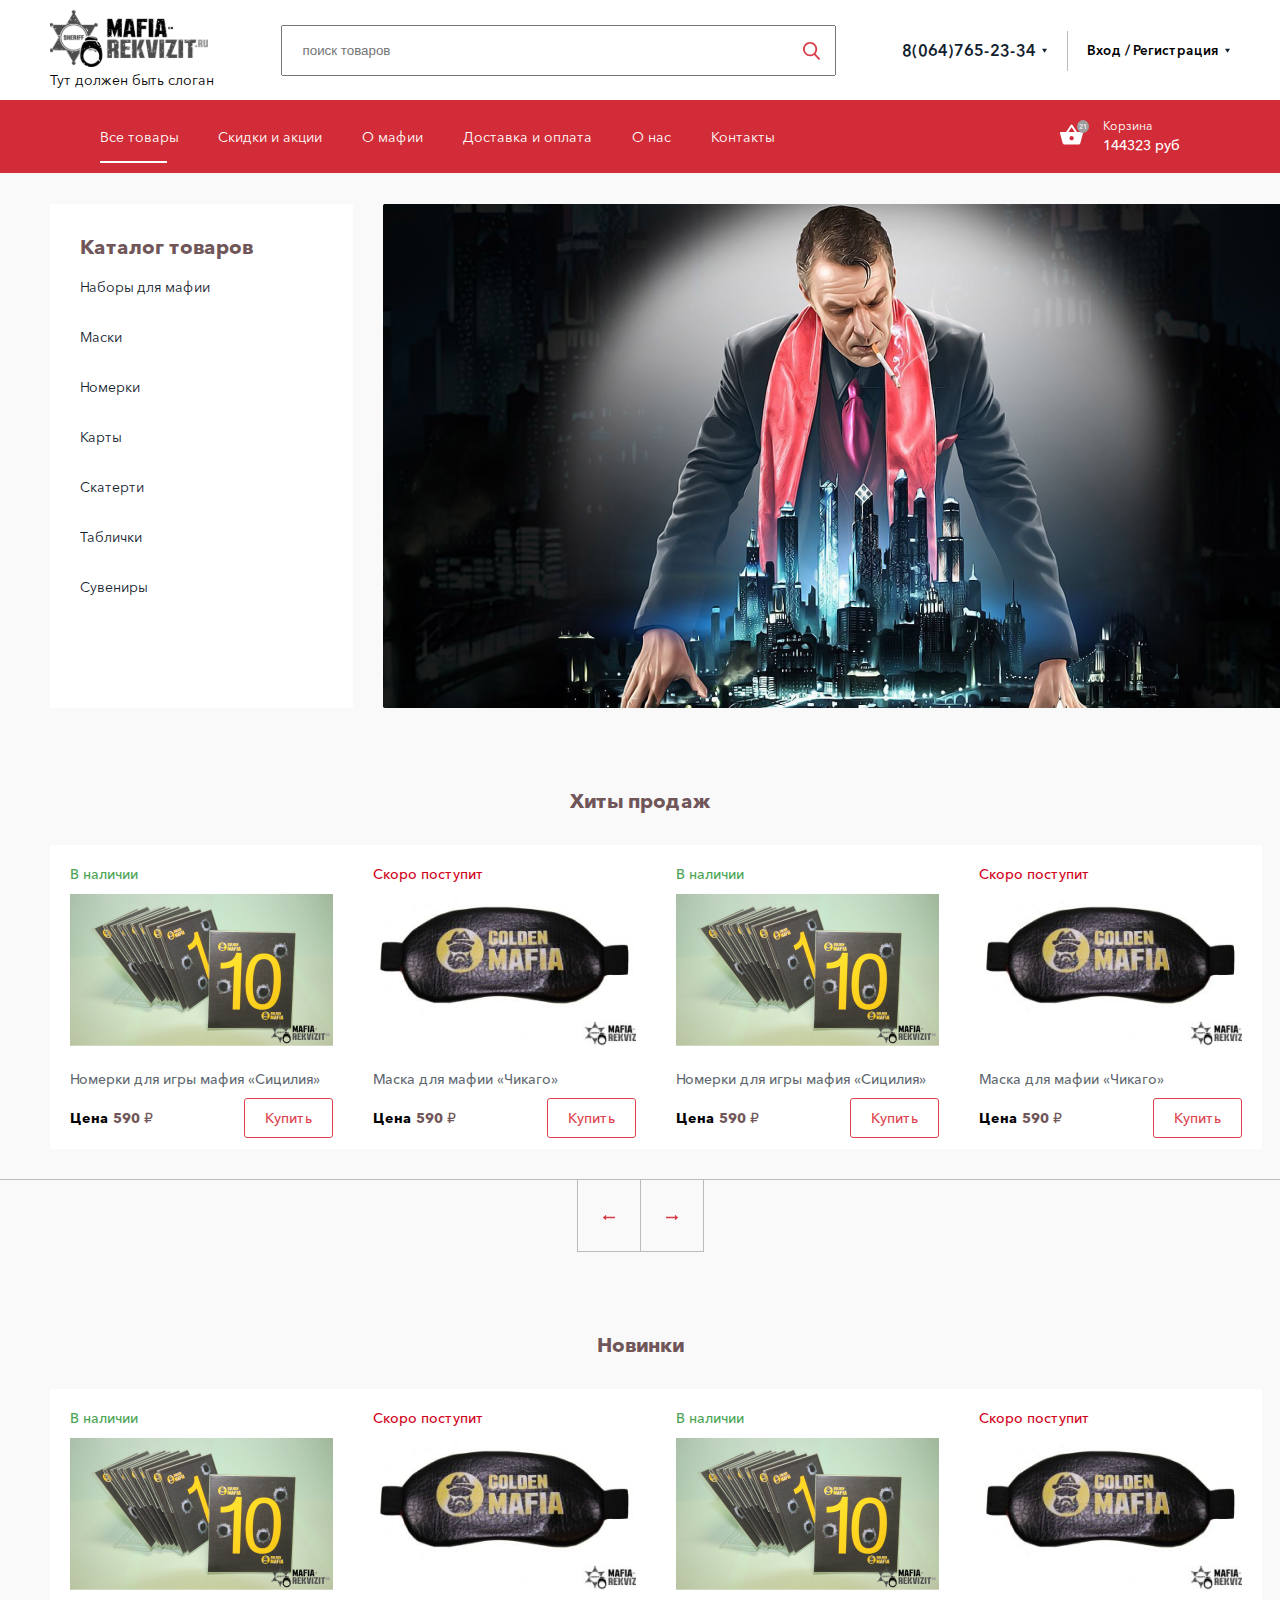
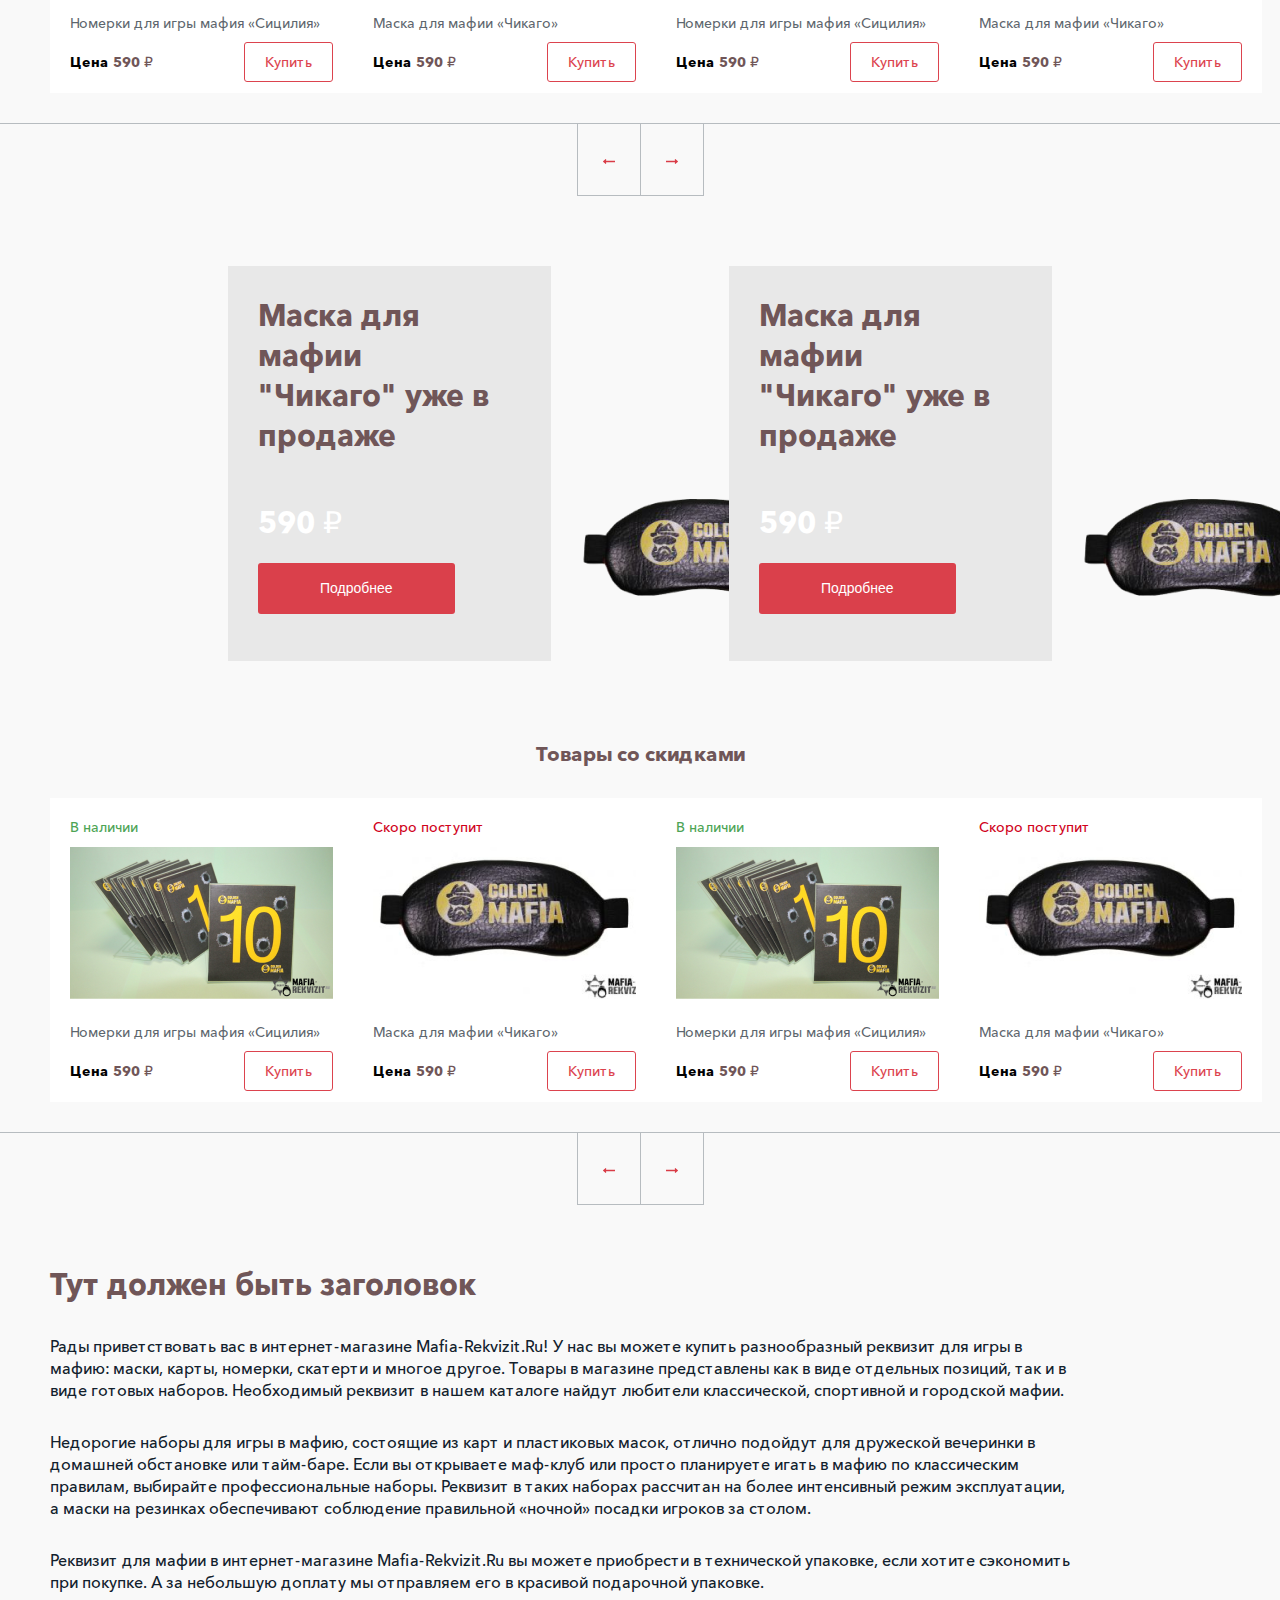
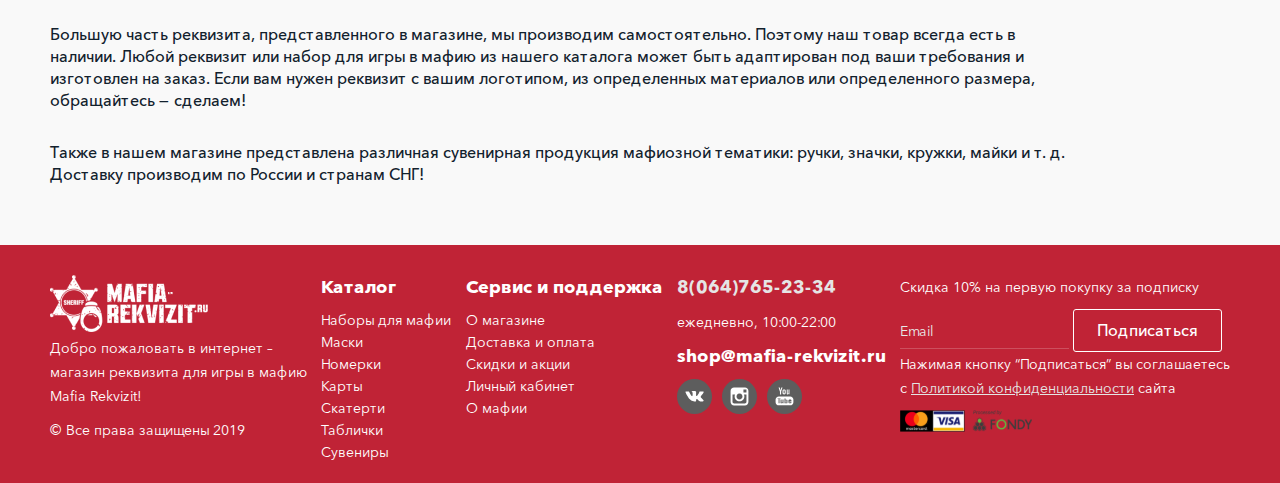
<file: index.html>
<!DOCTYPE html>
<html lang="ru">

<head>
  <link rel="stylesheet" href="css/style.css">
  <title>Document</title>
</head>

<body>
  <header class="header">
    <div class="container">
      <div class="row">
        <div class="header-logo">
          <img src="images/icons/logo.svg" alt="звезда шерифа с надписью мафия - реквизит">
          <p>Тут должен быть слоган</p>
        </div>
        <div class="header-search">
          <input type="search" placeholder="поиск товаров">
          <img src="images/icons/search-icon.svg" alt="лупа">
        </div>
        <ul class="header-contact">
          <li class="header-contact__item">
            <a href="tel:+70647652334">8(064)765-23-34</a>
            <span><img src="images/icons/Triangle.svg" alt="треугольник"></span>
          </li>
          <li class="header-contact__item">
            <button>Вход / Регистрация</button>
            <span><img src="images/icons/Triangle.svg" alt="треугольник"></span>
          </li>
        </ul>
      </div>
    </div>
  </header>
  <main>
    <div class="menu">
      <div class="container">
        <div class="row">
          <div class="col">
            <ul class="menu-nav">
              <li class="menu-nav__item menu-nav__item--active">
                <a class="menu-nav__link" href="#">Все товары</a>
              </li>
              <li class="menu-nav__item">
                <a class="menu-nav__link" href="#">Скидки и акции</a>
              </li>
              <li class="menu-nav__item">
                <a class="menu-nav__link" href="#">О мафии</a>
              </li>
              <li class="menu-nav__item">
                <a class="menu-nav__link" href="#">Доставка и оплата</a>
              </li>
              <li class="menu-nav__item">
                <a class="menu-nav__link" href="#">О нас</a>
              </li>
              <li class="menu-nav__item">
                <a class="menu-nav__link" href="#">Контакты</a>
              </li>
            </ul>
          </div>
          <div class="col">
            <div class="cart">
              <div class="cart-icon">
                <img src="images/icons/cart-icon.svg" alt="корзина">
                <span class="cart-total">21</span>
              </div>
              <div class="cart-info">
                <p>Корзина</p>
                <span class="cart-info__count">144323 руб</span>
              </div>
            </div>
          </div>
        </div>
      </div>
    </div>
    <div class="banner">
      <div class="container">
        <div class="row">
          <div class="col">
            <div class="sidebar">
              <h2>Каталог товаров</h2>
              <ul class="sidebar-list">
                <li class="sidebar-list__item">
                  <a class="sidebar-list__link" href="#">Наборы для мафии</a>
                </li>
                <li class="sidebar-list__item">
                  <a class="sidebar-list__link" href="#">Маски</a>
                </li>
                <li class="sidebar-list__item">
                  <a class="sidebar-list__link" href="#">Номерки</a>
                </li>
                <li class="sidebar-list__item">
                  <a class="sidebar-list__link" href="#">Карты</a>
                </li>
                <li class="sidebar-list__item">
                  <a class="sidebar-list__link" href="#">Скатерти</a>
                </li>
                <li class="sidebar-list__item">
                  <a class="sidebar-list__link" href="#">Таблички</a>
                </li>
                <li class="sidebar-list__item">
                  <a class="sidebar-list__link" href="#">Сувениры</a>
                </li>
              </ul>
            </div>
          </div>
          <div class="col">
            <div class="banner-image">
              <img src="images/Group.png" alt="Мафиози разглядывает ночной город">
            </div>
          </div>
        </div>
      </div>
    </div>
    <section class="content">
      <div class="container">
        <h2>Хиты продаж</h2>
        <div class="row">
          <div class="card">
            <div class="card-header">
              <span>В наличии</span>
              <img src="images/Mask Group.png" alt="картинка товара">
            </div>
            <div class="card-body">
              <p>Номерки для игры мафия «Сицилия»</p>
            </div>
            <div class="card-footer row">
              <div class="col">
                <p class="card-footer__price">Цена
                  <span>590 &#x20bd;
                  </span>
                </p>
              </div>
              <div class="col">
                <button class="btn">Купить</button>
              </div>
            </div>
          </div>
          <div class="card">
            <div class="card-header">
              <span class="empty">Скоро поступит</span>
              <img src="images/Mask Group1.png" alt="картинка товара">
            </div>
            <div class="card-body">
              <p>Маска для мафии «Чикаго»</p>
            </div>
            <div class="card-footer row">
              <div class="col">
                <p class="card-footer__price">Цена
                  <span>590 &#x20bd;
                  </span>
                </p>
              </div>
              <div class="col">
                <button class="btn">Купить</button>
              </div>
            </div>
          </div>
          <div class="card">
            <div class="card-header">
              <span>В наличии</span>
              <img src="images/Mask Group.png" alt="картинка товара">
            </div>
            <div class="card-body">
              <p>Номерки для игры мафия «Сицилия»</p>
            </div>
            <div class="card-footer row">
              <div class="col">
                <p class="card-footer__price">Цена
                  <span>590 &#x20bd;
                  </span>
                </p>
              </div>
              <div class="col">
                <button class="btn">Купить</button>
              </div>
            </div>
          </div>
          <div class="card">
            <div class="card-header">
              <span class="empty">Скоро поступит</span>
              <img src="images/Mask Group1.png" alt="картинка товара">
            </div>
            <div class="card-body">
              <p>Маска для мафии «Чикаго»</p>
            </div>
            <div class="card-footer row">
              <div class="col">
                <p class="card-footer__price">Цена
                  <span>590 &#x20bd;
                  </span>
                </p>
              </div>
              <div class="col">
                <button class="btn">Купить</button>
              </div>
            </div>
          </div>
        </div>
      </div>
      <div class="content-nav">
        <button class="content-nav__btn content-nav__btn--prev">
          <img src="images/icons/nav-prev.svg" alt="стрелка влево">
        </button>
        <button class="content-nav__btn content-nav__btn--next">
          <img src="images/icons/nav-next.svg" alt="стрелка вправо">
        </button>
      </div>
    </section>
    <section class="content">
      <div class="container">
        <h2>Новинки</h2>
        <div class="row">
          <div class="card">
            <div class="card-header">
              <span>В наличии</span>
              <img src="images/Mask Group.png" alt="картинка товара">
            </div>
            <div class="card-body">
              <p>Номерки для игры мафия «Сицилия»</p>
            </div>
            <div class="card-footer row">
              <div class="col">
                <p class="card-footer__price">Цена
                  <span>590 &#x20bd;
                  </span>
                </p>
              </div>
              <div class="col">
                <button class="btn">Купить</button>
              </div>
            </div>
          </div>
          <div class="card">
            <div class="card-header">
              <span class="empty">Скоро поступит</span>
              <img src="images/Mask Group1.png" alt="картинка товара">
            </div>
            <div class="card-body">
              <p>Маска для мафии «Чикаго»</p>
            </div>
            <div class="card-footer row">
              <div class="col">
                <p class="card-footer__price">Цена
                  <span>590 &#x20bd;
                  </span>
                </p>
              </div>
              <div class="col">
                <button class="btn">Купить</button>
              </div>
            </div>
          </div>
          <div class="card">
            <div class="card-header">
              <span>В наличии</span>
              <img src="images/Mask Group.png" alt="картинка товара">
            </div>
            <div class="card-body">
              <p>Номерки для игры мафия «Сицилия»</p>
            </div>
            <div class="card-footer row">
              <div class="col">
                <p class="card-footer__price">Цена
                  <span>590 &#x20bd;
                  </span>
                </p>
              </div>
              <div class="col">
                <button class="btn">Купить</button>
              </div>
            </div>
          </div>
          <div class="card">
            <div class="card-header">
              <span class="empty">Скоро поступит</span>
              <img src="images/Mask Group1.png" alt="картинка товара">
            </div>
            <div class="card-body">
              <p>Маска для мафии «Чикаго»</p>
            </div>
            <div class="card-footer row">
              <div class="col">
                <p class="card-footer__price">Цена
                  <span>590 &#x20bd;
                  </span>
                </p>
              </div>
              <div class="col">
                <button class="btn">Купить</button>
              </div>
            </div>
          </div>
        </div>
      </div>
      <div class="content-nav">
        <button class="content-nav__btn content-nav__btn--prev">
          <img src="images/icons/nav-prev.svg" alt="стрелка влево">
        </button>
        <button class="content-nav__btn content-nav__btn--next">
          <img src="images/icons/nav-next.svg" alt="стрелка вправо">
        </button>
      </div>
    </section>
    <section class="other">
      <div class="container">
        <div class="row">
          <div class="card">
            <h2 class="card-name">Маска для мафии <br>
              "Чикаго" уже в продаже</h2>
            <div class="card-info">
              <div class="card-info__price">
                <span>590 &#x20bd;</span>
                <button class="card-info__btn">Подробнее</button>
              </div>
              <div class="card-info__img">
                <img src="images/maska3-324x243 1.png" alt="изображение товара">
              </div>
            </div>
          </div>
          <div class="card">
            <h2 class="card-name">Маска для мафии <br>
              "Чикаго" уже в продаже</h2>
            <div class="card-info">
              <div class="card-info__price">
                <span>590 &#x20bd;</span>
                <button class="card-info__btn">Подробнее</button>
              </div>
              <div class="card-info__img">
                <img src="images/maska3-324x243 1.png" alt="изображение товара">
              </div>
            </div>
          </div>
        </div>
      </div>
    </section>
    <section class="content">
      <div class="container">
        <h2>Товары со скидками</h2>
        <div class="row">
          <div class="card">
            <div class="card-header">
              <span>В наличии</span>
              <img src="images/Mask Group.png" alt="картинка товара">
            </div>
            <div class="card-body">
              <p>Номерки для игры мафия «Сицилия»</p>
            </div>
            <div class="card-footer row">
              <div class="col">
                <p class="card-footer__price">Цена
                  <span>590 &#x20bd;
                  </span>
                </p>
              </div>
              <div class="col">
                <button class="btn">Купить</button>
              </div>
            </div>
          </div>
          <div class="card">
            <div class="card-header">
              <span class="empty">Скоро поступит</span>
              <img src="images/Mask Group1.png" alt="картинка товара">
            </div>
            <div class="card-body">
              <p>Маска для мафии «Чикаго»</p>
            </div>
            <div class="card-footer row">
              <div class="col">
                <p class="card-footer__price">Цена
                  <span>590 &#x20bd;
                  </span>
                </p>
              </div>
              <div class="col">
                <button class="btn">Купить</button>
              </div>
            </div>
          </div>
          <div class="card">
            <div class="card-header">
              <span>В наличии</span>
              <img src="images/Mask Group.png" alt="картинка товара">
            </div>
            <div class="card-body">
              <p>Номерки для игры мафия «Сицилия»</p>
            </div>
            <div class="card-footer row">
              <div class="col">
                <p class="card-footer__price">Цена
                  <span>590 &#x20bd;
                  </span>
                </p>
              </div>
              <div class="col">
                <button class="btn">Купить</button>
              </div>
            </div>
          </div>
          <div class="card">
            <div class="card-header">
              <span class="empty">Скоро поступит</span>
              <img src="images/Mask Group1.png" alt="картинка товара">
            </div>
            <div class="card-body">
              <p>Маска для мафии «Чикаго»</p>
            </div>
            <div class="card-footer row">
              <div class="col">
                <p class="card-footer__price">Цена
                  <span>590 &#x20bd;
                  </span>
                </p>
              </div>
              <div class="col">
                <button class="btn">Купить</button>
              </div>
            </div>
          </div>
        </div>
      </div>
      <div class="content-nav">
        <button class="content-nav__btn content-nav__btn--prev">
          <img src="images/icons/nav-prev.svg" alt="стрелка влево">
        </button>
        <button class="content-nav__btn content-nav__btn--next">
          <img src="images/icons/nav-next.svg" alt="стрелка вправо">
        </button>
      </div>
    </section>
    <div class="text">
      <div class="container">
        <div class="text-row">
          <h1>Тут должен быть заголовок</h1>
          <p>Рады приветствовать вас в интернет-магазине Mafia-Rekvizit.Ru! У нас вы можете купить разнообразный
            реквизит для игры в мафию:
            маски, карты, номерки, скатерти и многое другое. Товары в магазине представлены как в виде отдельных
            позиций, так и в виде
            готовых наборов. Необходимый реквизит в нашем каталоге найдут любители классической, спортивной и городской
            мафии. </p>

          <p>Недорогие наборы для игры в мафию, состоящие из карт и пластиковых масок, отлично подойдут для дружеской
            вечеринки в домашней
            обстановке или тайм-баре. Если вы открываете маф-клуб или просто планируете игать в мафию по классическим
            правилам, выбирайте
            профессиональные наборы. Реквизит в таких наборах рассчитан на более интенсивный режим эксплуатации, а маски
            на резинках
            обеспечивают соблюдение правильной «ночной» посадки игроков за столом. </p>

          <p>Реквизит для мафии в интернет-магазине Mafia-Rekvizit.Ru вы можете приобрести в технической упаковке, если
            хотите сэкономить
            при покупке. А за небольшую доплату мы отправляем его в красивой подарочной упаковке. </p>

          <p>Большую часть реквизита, представленного в магазине, мы производим самостоятельно. Поэтому наш товар всегда
            есть в наличии.
            Любой реквизит или набор для игры в мафию из нашего каталога может быть адаптирован под ваши требования и
            изготовлен на заказ.
            Если вам нужен реквизит с вашим логотипом, из определенных материалов или определенного размера, обращайтесь
            — сделаем! </p>

          <p>Также в нашем магазине представлена различная сувенирная продукция мафиозной тематики: ручки, значки,
            кружки, майки и т. д.
            Доставку производим по России и странам СНГ!</p>
        </div>
      </div>
    </div>
  </main>
  <footer class="footer">
    <div class="container">
      <div class="row">
        <div class="col">
          <div class="footer-col">
            <div class="footer-logo">
              <img src="images/icons/footer-logo.svg" alt="логотип компании">
            </div>
            <p>Добро пожаловать в интернет – <br>
              магазин реквизита для игры в мафию <br>
              Mafia Rekvizit!</p>
            <p>© Все права защищены 2019</p>
          </div>
        </div>
        <div class="col">
          <div class="footer-col">
            <p class="footer-col__title">Каталог</p>
            <ul class="footer-list">
              <li class="footer-list__item">
                <a class="footer-list__link" href="#">Наборы для мафии</a>
              </li>
              <li class="footer-list__item">
                <a class="footer-list__link" href="#">Маски</a>
              </li>
              <li class="footer-list__item">
                <a class="footer-list__link" href="#">Номерки</a>
              </li>
              <li class="footer-list__item">
                <a class="footer-list__link" href="#">Карты</a>
              </li>
              <li class="footer-list__item">
                <a class="footer-list__link" href="#">Скатерти</a>
              </li>
              <li class="footer-list__item">
                <a class="footer-list__link" href="#">Таблички</a>
              </li>
              <li class="footer-list__item">
                <a class="footer-list__link" href="#">Сувениры</a>
              </li>
            </ul>
          </div>
        </div>
        <div class="col">
          <div class="footer-col">
            <p class="footer-col__title">Сервис и поддержка</p>
            <ul class="footer-list">
              <li class="footer-list__item">
                <a class="footer-list__link" href="#">О магазине</a>
              </li>
              <li class="footer-list__item">
                <a class="footer-list__link" href="#">Доставка и оплата</a>
              </li>
              <li class="footer-list__item">
                <a class="footer-list__link" href="#">Скидки и акции</a>
              </li>
              <li class="footer-list__item">
                <a class="footer-list__link" href="#">Личный кабинет</a>
              </li>
              <li class="footer-list__item">
                <a class="footer-list__link" href="#">О мафии</a>
              </li>
            </ul>
          </div>
        </div>
        <div class="col">
          <div class="footer-col">
            <div class="contact-item">
              <a class="contact-item__number" href="tel:+70647652334">8(064)765-23-34</a>
            </div>
            <div class="contact-time">
              <p>ежедневно, 10:00-22:00</p>
            </div>
            <div class="contact-item contact-item--email">
              <a href="mailto:shop@mafia-rekvizit.ru">shop@mafia-rekvizit.ru</a>
            </div>
            <ul class="contact-social">
              <li class="contact-social__item">
                <a class="contact-social__link" href="#">
                  <img src="images/icons/wk-icon.svg" alt="логотип соцсети">
                </a>
              </li>
              <li class="contact-social__item">
                <a class="contact-social__link" href="#">
                  <img src="images/icons/insta-icon.svg" alt="логотип соцсети">
                </a>
              </li>
              <li class="contact-social__item">
                <a class="contact-social__link" href="#">
                  <img src="images/icons/YT-icon.svg" alt="логотип соцсети">
                </a>
              </li>
            </ul>
          </div>
        </div>
        <div class="col">
          <div class="footer-col">
            <p>Скидка 10% на первую покупку за подписку</p>
            <form>
              <input type="email" required placeholder="Email">
              <button class="footer-info__btn" type="submit">Подписаться</button>
            </form>
            <p>Нажимая кнопку “Подписаться” вы соглашаетесь <br>
              c <a class="footer-info__btn--link" href="#">Политикой конфиденциальности</a>
              сайта</p>
            <a href="#">
              <img src="images/icons/footer-pay.svg" alt="платежные системы">
            </a>
          </div>
        </div>
      </div>
    </div>
  </footer>
</body>

</html>
</file>
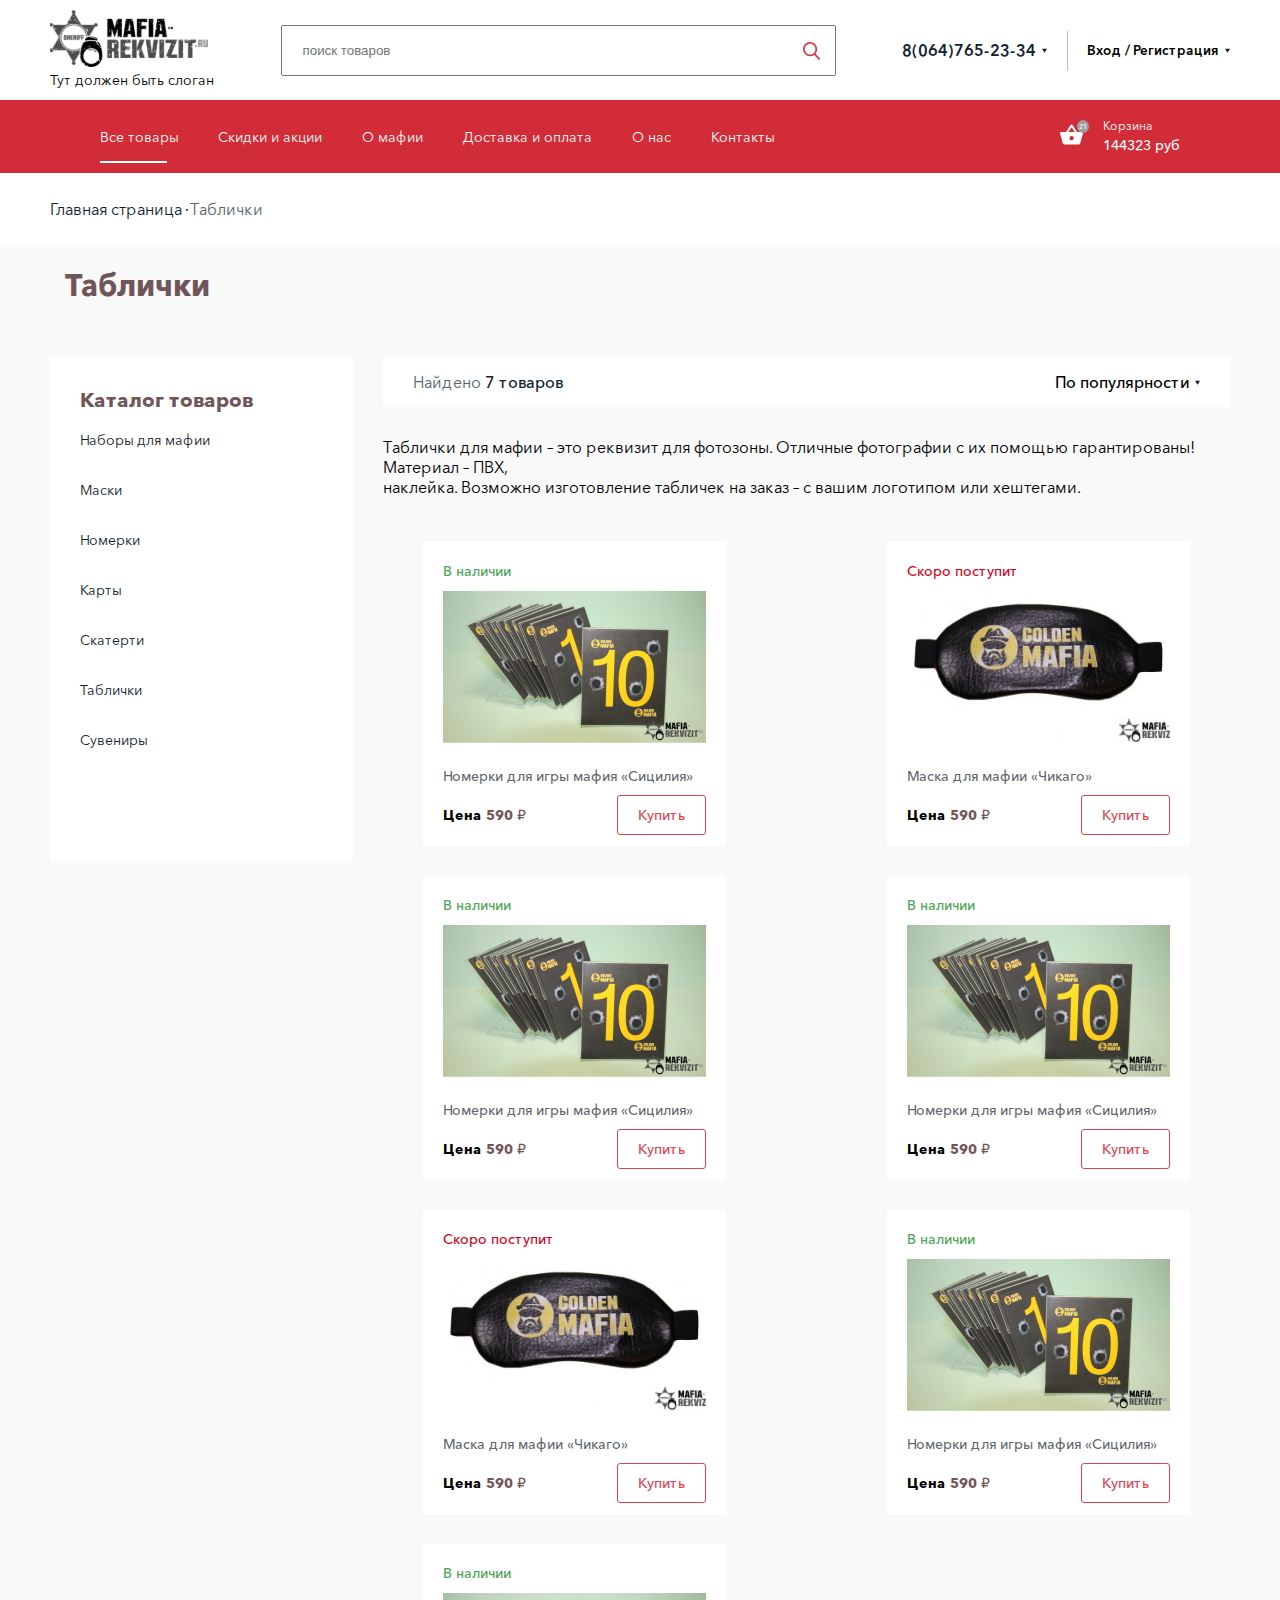
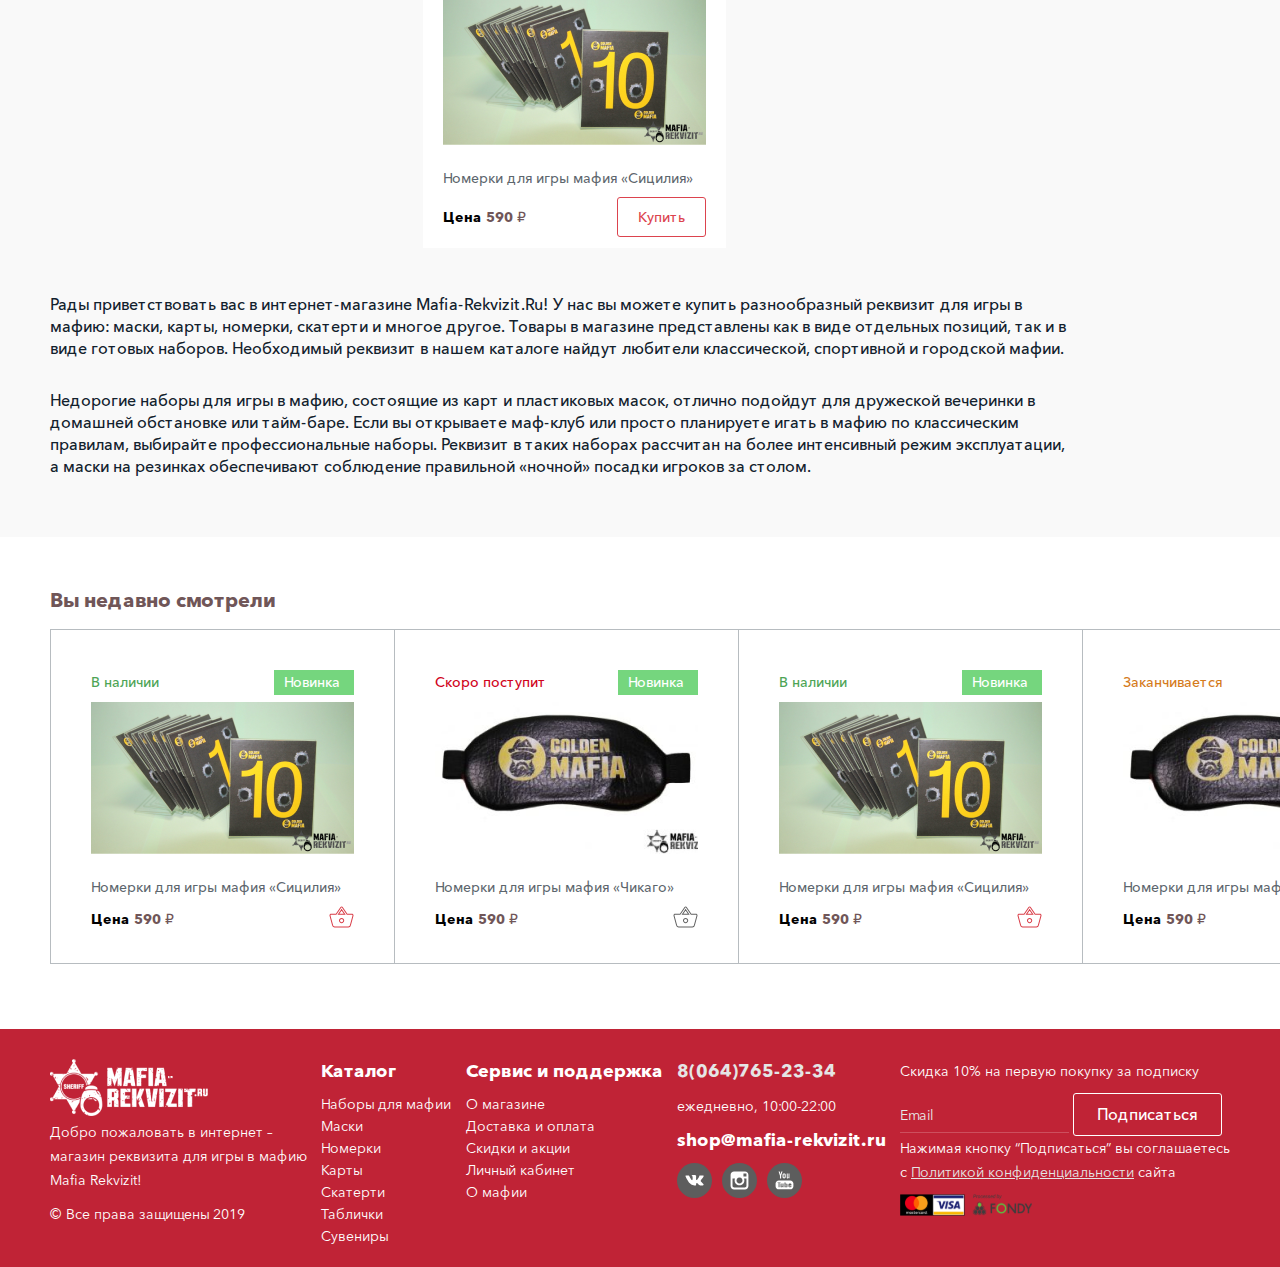
<file: catalog.html>
<!DOCTYPE html>
<html lang="ru">

<head>
  <meta charset="UTF-8">
  <meta http-equiv="X-UA-Compatible" content="IE=edge">
  <meta name="viewport" content="width=device-width, initial-scale=1.0">
  <title>Mafia | Catalog</title>
  <link rel="stylesheet" href="css/style.css">
</head>

<body>
  <header class="header">
    <div class="container">
      <div class="row">
        <div class="header-logo">
          <img src="images/icons/logo.svg" alt="звезда шерифа с надписью мафия - реквизит">
          <p>Тут должен быть слоган</p>
        </div>
        <div class="header-search">
          <input type="search" placeholder="поиск товаров">
          <img src="images/icons/search-icon.svg" alt="лупа">
        </div>
        <ul class="header-contact">
          <li class="header-contact__item">
            <a href="tel:+70647652334">8(064)765-23-34</a>
            <span><img src="images/icons/Triangle.svg" alt="треугольник"></span>
          </li>
          <li class="header-contact__item">
            <button>Вход / Регистрация</button>
            <span><img src="images/icons/Triangle.svg" alt="треугольник"></span>
          </li>
        </ul>
      </div>
    </div>
  </header>
  <main>
    <div class="menu">
      <div class="container">
        <div class="row">
          <div class="col">
            <ul class="menu-nav">
              <li class="menu-nav__item menu-nav__item--active">
                <a class="menu-nav__link" href="#">Все товары</a>
              </li>
              <li class="menu-nav__item">
                <a class="menu-nav__link" href="#">Скидки и акции</a>
              </li>
              <li class="menu-nav__item">
                <a class="menu-nav__link" href="#">О мафии</a>
              </li>
              <li class="menu-nav__item">
                <a class="menu-nav__link" href="#">Доставка и оплата</a>
              </li>
              <li class="menu-nav__item">
                <a class="menu-nav__link" href="#">О нас</a>
              </li>
              <li class="menu-nav__item">
                <a class="menu-nav__link" href="#">Контакты</a>
              </li>
            </ul>
          </div>
          <div class="col">
            <div class="cart">
              <div class="cart-icon">
                <img src="images/icons/cart-icon.svg" alt="корзина">
                <span class="cart-total">21</span>
              </div>
              <div class="cart-info">
                <p>Корзина</p>
                <span class="cart-info__count">144323 руб</span>
              </div>
            </div>
          </div>
        </div>
      </div>
    </div>
    <div class="breadcrumbs">
      <div class="container">
        <ul class="breadcrumbs-list">
          <li class="breadcrumbs-list__item">
            <a href="index.html" class="breadcrumbs-list__link">Главная страница</a>
          </li>
          <li class="breadcrumbs-list__item">Таблички</li>
        </ul>
      </div>
    </div>
    <div class="catalog">
      <div class="container">
        <h2 class="catalog-title">Таблички</h2>
      </div>
    </div>
    </div>
    <div class="banner">
      <div class="container">
        <div class="row row--catalog">
          <div class="col">
            <div class="sidebar">
              <h2>Каталог товаров</h2>
              <ul class="sidebar-list">
                <li class="sidebar-list__item">
                  <a class="sidebar-list__link" href="#">Наборы для мафии</a>
                </li>
                <li class="sidebar-list__item">
                  <a class="sidebar-list__link" href="#">Маски</a>
                </li>
                <li class="sidebar-list__item">
                  <a class="sidebar-list__link" href="#">Номерки</a>
                </li>
                <li class="sidebar-list__item">
                  <a class="sidebar-list__link" href="#">Карты</a>
                </li>
                <li class="sidebar-list__item">
                  <a class="sidebar-list__link" href="#">Скатерти</a>
                </li>
                <li class="sidebar-list__item">
                  <a class="sidebar-list__link" href="#">Таблички</a>
                </li>
                <li class="sidebar-list__item">
                  <a class="sidebar-list__link" href="#">Сувениры</a>
                </li>
              </ul>
            </div>
          </div>
          <div class="col">
            <div class="search">
              <div class="search-found">
                <p>Найдено <span>7 товаров</span></p>
              </div>
              <div class="search-sorting">
                <p>По популярности</p>
                <span><img src="images/icons/Triangle.svg" alt="треугольник"></span>
              </div>
            </div>
            <div class="text-catalog">
              <p>Таблички для мафии – это реквизит для фотозоны. Отличные фотографии с их помощью гарантированы!
                Материал – ПВХ, <br>
                наклейка. Возможно изготовление табличек на заказ – с вашим логотипом или хештегами.
              </p>
            </div>
            <ul class="catalog-list row">
              <li class="catalog-list__item">
                <div class="card">
                  <div class="card-header">
                    <span>В наличии</span>
                    <img src="images/Mask Group.png" alt="картинка товара">
                  </div>
                  <div class="card-body">
                    <p>Номерки для игры мафия «Сицилия»</p>
                  </div>
                  <div class="card-footer row">
                    <div class="col">
                      <p class="card-footer__price">Цена
                        <span>590 &#x20bd;
                        </span>
                      </p>
                    </div>
                    <div class="col">
                      <button class="btn">Купить</button>
                    </div>
                  </div>
                </div>
              </li>
              <li class="catalog-list__item">
                <div class="card">
                  <div class="card-header">
                    <span class="empty">Скоро поступит</span>
                    <img src="images/Mask Group1.png" alt="картинка товара">
                  </div>
                  <div class="card-body">
                    <p>Маска для мафии «Чикаго»</p>
                  </div>
                  <div class="card-footer row">
                    <div class="col">
                      <p class="card-footer__price">Цена
                        <span>590 &#x20bd;
                        </span>
                      </p>
                    </div>
                    <div class="col">
                      <button class="btn">Купить</button>
                    </div>
                  </div>
                </div>
              </li>
              <li class="catalog-list__item">
                <div class="card">
                  <div class="card-header">
                    <span>В наличии</span>
                    <img src="images/Mask Group.png" alt="картинка товара">
                  </div>
                  <div class="card-body">
                    <p>Номерки для игры мафия «Сицилия»</p>
                  </div>
                  <div class="card-footer row">
                    <div class="col">
                      <p class="card-footer__price">Цена
                        <span>590 &#x20bd;
                        </span>
                      </p>
                    </div>
                    <div class="col">
                      <button class="btn">Купить</button>
                    </div>
                  </div>
                </div>
              </li>
              <li class="catalog-list__item">
                <div class="card">
                  <div class="card-header">
                    <span>В наличии</span>
                    <img src="images/Mask Group.png" alt="картинка товара">
                  </div>
                  <div class="card-body">
                    <p>Номерки для игры мафия «Сицилия»</p>
                  </div>
                  <div class="card-footer row">
                    <div class="col">
                      <p class="card-footer__price">Цена
                        <span>590 &#x20bd;
                        </span>
                      </p>
                    </div>
                    <div class="col">
                      <button class="btn">Купить</button>
                    </div>
                  </div>
                </div>
              </li>
              <li class="catalog-list__item">
                <div class="card">
                  <div class="card-header">
                    <span class="empty">Скоро поступит</span>
                    <img src="images/Mask Group1.png" alt="картинка товара">
                  </div>
                  <div class="card-body">
                    <p>Маска для мафии «Чикаго»</p>
                  </div>
                  <div class="card-footer row">
                    <div class="col">
                      <p class="card-footer__price">Цена
                        <span>590 &#x20bd;
                        </span>
                      </p>
                    </div>
                    <div class="col">
                      <button class="btn">Купить</button>
                    </div>
                  </div>
                </div>
              </li>
              <li class="catalog-list__item">
                <div class="card">
                  <div class="card-header">
                    <span>В наличии</span>
                    <img src="images/Mask Group.png" alt="картинка товара">
                  </div>
                  <div class="card-body">
                    <p>Номерки для игры мафия «Сицилия»</p>
                  </div>
                  <div class="card-footer row">
                    <div class="col">
                      <p class="card-footer__price">Цена
                        <span>590 &#x20bd;
                        </span>
                      </p>
                    </div>
                    <div class="col">
                      <button class="btn">Купить</button>
                    </div>
                  </div>
                </div>
              </li>
              <li class="catalog-list__item">
                <div class="card">
                  <div class="card-header">
                    <span>В наличии</span>
                    <img src="images/Mask Group.png" alt="картинка товара">
                  </div>
                  <div class="card-body">
                    <p>Номерки для игры мафия «Сицилия»</p>
                  </div>
                  <div class="card-footer row">
                    <div class="col">
                      <p class="card-footer__price">Цена
                        <span>590 &#x20bd;
                        </span>
                      </p>
                    </div>
                    <div class="col">
                      <button class="btn">Купить</button>
                    </div>
                  </div>
                </div>
              </li>
            </ul>
          </div>
        </div>
      </div>
    </div>
    <div class="text">
      <div class="container">
        <div class="text-row">
          <p>Рады приветствовать вас в интернет-магазине Mafia-Rekvizit.Ru! У нас вы можете купить разнообразный
            реквизит для игры в мафию:
            маски, карты, номерки, скатерти и многое другое. Товары в магазине представлены как в виде отдельных
            позиций, так и в виде
            готовых наборов. Необходимый реквизит в нашем каталоге найдут любители классической, спортивной и городской
            мафии. </p>

          <p>Недорогие наборы для игры в мафию, состоящие из карт и пластиковых масок, отлично подойдут для дружеской
            вечеринки в домашней
            обстановке или тайм-баре. Если вы открываете маф-клуб или просто планируете игать в мафию по классическим
            правилам, выбирайте
            профессиональные наборы. Реквизит в таких наборах рассчитан на более интенсивный режим эксплуатации, а маски
            на резинках
            обеспечивают соблюдение правильной «ночной» посадки игроков за столом. </p>
        </div>
      </div>
    </div>
    <div class="new">
      <div class="container">
        <div class="row">
          <div class="sidebar">
            <h2>Вы недавно смотрели</h2>
          </div>
          <ul class="catalog-list">
            <li class="catalog-list__item">
              <div class="card">
                <div class="card-header">
                  <span>В наличии</span>
                  <div class="col">
                    <button class="btn">Новинка</button>
                  </div>
                </div>
                <div>
                  <img src="images/Mask Group.png" alt="картинка товара">
                </div>
                <div class="card-body">
                  <p>Номерки для игры мафия «Сицилия»</p>
                </div>
                <div class="card-footer row">
                  <div class="col">
                    <p class="card-footer__price">Цена
                      <span>590 &#x20bd;
                      </span>
                    </p>
                    <div>
                      <img src="images/icons/cart-red.svg" alt="корзина">
                    </div>
                  </div>
                </div>
              </div>
            </li>
            <li class="catalog-list__item">
              <div class="card">
                <div class="card-header">
                  <span class="red">Скоро поступит</span>
                  <div class="col">
                    <button class="btn">Новинка</button>
                  </div>
                </div>
                <div>
                  <img src="images/Mask Group1.png" alt="картинка товара">
                </div>
                <div class="card-body">
                  <p>Номерки для игры мафия «Чикаго»</p>
                </div>
                <div class="card-footer row">
                  <div class="col">
                    <p class="card-footer__price">Цена
                      <span>590 &#x20bd;
                      </span>
                    </p>
                    <div>
                      <img src="images/icons/cart-black.svg" alt="корзина">
                    </div>
                  </div>
                </div>
              </div>
            </li>
            <li class="catalog-list__item">
              <div class="card">
                <div class="card-header">
                  <span>В наличии</span>
                  <div class="col">
                    <button class="btn">Новинка</button>
                  </div>
                </div>
                <div>
                  <img src="images/Mask Group.png" alt="картинка товара">
                </div>
                <div class="card-body">
                  <p>Номерки для игры мафия «Сицилия»</p>
                </div>
                <div class="card-footer row">
                  <div class="col">
                    <p class="card-footer__price">Цена
                      <span>590 &#x20bd;
                      </span>
                    </p>
                    <div>
                      <img src="images/icons/cart-red.svg" alt="корзина">
                    </div>
                  </div>
                </div>
              </div>
            </li>
            <li class="catalog-list__item">
              <div class="card">
                <div class="card-header">
                  <span class="orange">Заканчивается</span>
                  <div class="col">
                    <button class="btn">Новинка</button>
                  </div>
                </div>
                <div>
                  <img src="images/Mask Group1.png" alt="картинка товара">
                </div>
                <div class="card-body">
                  <p>Номерки для игры мафия «Чикаго»</p>
                </div>
                <div class="card-footer row">
                  <div class="col">
                    <p class="card-footer__price">Цена
                      <span>590 &#x20bd;
                      </span>
                    </p>
                    <div>
                      <img src="images/icons/cart-red.svg" alt="корзина">
                    </div>
                  </div>
                </div>
              </div>
            </li>
          </ul>
        </div>
      </div>
    </div>
  </main>
  <footer class="footer">
    <div class="container">
      <div class="row">
        <div class="col">
          <div class="footer-col">
            <div class="footer-logo">
              <img src="images/icons/footer-logo.svg" alt="логотип компании">
            </div>
            <p>Добро пожаловать в интернет – <br>
              магазин реквизита для игры в мафию <br>
              Mafia Rekvizit!</p>
            <p>© Все права защищены 2019</p>
          </div>
        </div>
        <div class="col">
          <div class="footer-col">
            <p class="footer-col__title">Каталог</p>
            <ul class="footer-list">
              <li class="footer-list__item">
                <a class="footer-list__link" href="#">Наборы для мафии</a>
              </li>
              <li class="footer-list__item">
                <a class="footer-list__link" href="#">Маски</a>
              </li>
              <li class="footer-list__item">
                <a class="footer-list__link" href="#">Номерки</a>
              </li>
              <li class="footer-list__item">
                <a class="footer-list__link" href="#">Карты</a>
              </li>
              <li class="footer-list__item">
                <a class="footer-list__link" href="#">Скатерти</a>
              </li>
              <li class="footer-list__item">
                <a class="footer-list__link" href="#">Таблички</a>
              </li>
              <li class="footer-list__item">
                <a class="footer-list__link" href="#">Сувениры</a>
              </li>
            </ul>
          </div>
        </div>
        <div class="col">
          <div class="footer-col">
            <p class="footer-col__title">Сервис и поддержка</p>
            <ul class="footer-list">
              <li class="footer-list__item">
                <a class="footer-list__link" href="#">О магазине</a>
              </li>
              <li class="footer-list__item">
                <a class="footer-list__link" href="#">Доставка и оплата</a>
              </li>
              <li class="footer-list__item">
                <a class="footer-list__link" href="#">Скидки и акции</a>
              </li>
              <li class="footer-list__item">
                <a class="footer-list__link" href="#">Личный кабинет</a>
              </li>
              <li class="footer-list__item">
                <a class="footer-list__link" href="#">О мафии</a>
              </li>
            </ul>
          </div>
        </div>
        <div class="col">
          <div class="footer-col">
            <div class="contact-item">
              <a class="contact-item__number" href="tel:+70647652334">8(064)765-23-34</a>
            </div>
            <div class="contact-time">
              <p>ежедневно, 10:00-22:00</p>
            </div>
            <div class="contact-item contact-item--email">
              <a href="mailto:shop@mafia-rekvizit.ru">shop@mafia-rekvizit.ru</a>
            </div>
            <ul class="contact-social">
              <li class="contact-social__item">
                <a class="contact-social__link" href="#">
                  <img src="images/icons/wk-icon.svg" alt="логотип соцсети">
                </a>
              </li>
              <li class="contact-social__item">
                <a class="contact-social__link" href="#">
                  <img src="images/icons/insta-icon.svg" alt="логотип соцсети">
                </a>
              </li>
              <li class="contact-social__item">
                <a class="contact-social__link" href="#">
                  <img src="images/icons/YT-icon.svg" alt="логотип соцсети">
                </a>
              </li>
            </ul>
          </div>
        </div>
        <div class="col">
          <div class="footer-col">
            <p>Скидка 10% на первую покупку за подписку</p>
            <form>
              <input type="email" required placeholder="Email">
              <button class="footer-info__btn" type="submit">Подписаться</button>
            </form>
            <p>Нажимая кнопку “Подписаться” вы соглашаетесь <br>
              c <a class="footer-info__btn--link" href="#">Политикой конфиденциальности</a>
              сайта</p>
            <a href="#">
              <img src="images/icons/footer-pay.svg" alt="платежные системы">
            </a>
          </div>
        </div>
      </div>
    </div>
  </footer>
</body>

</html>
</file>
<file: css/style.css>
@font-face {
  font-family: "Avenir-reg";
  src: url("../fonts/AvenirNextCyr-Regular.ttf");
}
@font-face {
  font-family: "Avenir-bold";
  src: url("../fonts/AvenirNextCyr-Bold.ttf");
}
@font-face {
  font-family: "Avenir-medium";
  src: url("../fonts/AvenirNextCyr-Medium.ttf");
}
@font-face {
  font-family: "Avenir-demi";
  src: url("../fonts/AvenirNextCyr-Demi.ttf");
}
.header {
  background-color: #FFFFFF;
  padding: 10px 0;
}
.header .row {
  -webkit-box-pack: justify;
      -ms-flex-pack: justify;
          justify-content: space-between;
}
.header-logo p {
  font-size: 14px;
  line-height: 19px;
}
.header-search {
  position: relative;
}
.header-search input {
  width: 555px;
  padding: 16px 0;
  padding-left: 20px;
}
.header-search img {
  position: absolute;
  top: 16px;
  right: 16px;
}
.header-contact {
  display: -webkit-box;
  display: -ms-flexbox;
  display: flex;
  -webkit-box-align: center;
      -ms-flex-align: center;
          align-items: center;
}
.header-contact button {
  font-family: "Avenir-demi";
  font-weight: 500;
  size: 14px;
  line-height: 19px;
  padding-left: 40px;
  border: none;
  position: relative;
  background-color: transparent;
}
.header-contact button::before {
  width: 1px;
  height: 40px;
  background-color: #B7BCC0;
  position: absolute;
  content: "";
  right: 88%;
  top: -10px;
}
.header-contact a {
  font-family: "Avenir-demi";
  text-decoration: none;
  color: #12212d;
}
.header-contact__item {
  display: -webkit-box;
  display: -ms-flexbox;
  display: flex;
  -webkit-box-align: center;
      -ms-flex-align: center;
          align-items: center;
}
.header-contact__item span {
  margin-left: 6px;
  display: -webkit-box;
  display: -ms-flexbox;
  display: flex;
  -webkit-box-pack: center;
      -ms-flex-pack: center;
          justify-content: center;
}

.menu {
  background-color: #d12c37;
  padding: 0 50px;
}
.menu .row {
  -webkit-box-pack: justify;
      -ms-flex-pack: justify;
          justify-content: space-between;
}
.menu .menu-nav {
  display: -webkit-box;
  display: -ms-flexbox;
  display: flex;
  position: relative;
  margin: 26px 10px;
  margin-left: 0;
}
.menu .menu-nav__item {
  color: #FFFFFF;
}
.menu .menu-nav__item--active::after {
  width: 67px;
  height: 2px;
  position: absolute;
  content: "";
  background-color: #FFFFFF;
  top: 35px;
  left: 0px;
}
.menu .menu-nav__link {
  margin-right: 40px;
  font-style: normal;
  font-size: 14px;
  line-height: 19px;
  color: #FFFFFF;
}
.menu .cart {
  display: -webkit-box;
  display: -ms-flexbox;
  display: flex;
  -webkit-box-align: center;
      -ms-flex-align: center;
          align-items: center;
}
.menu .cart-icon {
  position: relative;
}
.menu .cart-total {
  display: inline-block;
  position: absolute;
  padding: 2px;
  background-color: #9E9E9E;
  border-radius: 50%;
  right: -6px;
  top: -4px;
  font-family: "Avenir-medium";
  font-size: 7px;
  text-align: center;
  color: #ffffff;
}
.menu .cart-info {
  margin-left: 20px;
  color: #ffffff;
}
.menu .cart-info p {
  font-family: "Avenir-reg";
  font-size: 12px;
  line-height: 16px;
}
.menu .cart-info span {
  font-family: "Avenir-medium";
  font-size: 14px;
  line-height: 19px;
}

.card {
  background-color: #FFFFFF;
  width: 263px;
  padding: 20px 20px 11px;
}
.card-header span {
  display: block;
  margin-bottom: 10px;
  font-family: "Avenir-medium";
  font-size: 14px;
  line-height: 19px;
  color: #4DA455;
}
.card-header span.empty {
  color: #D0021B;
}
.card-body {
  padding: 20px 0 10px;
  font-family: "Avenir-medium";
  font-size: 14px;
  color: rgba(18, 33, 45, 0.6980392157);
}
.card-footer.row {
  -webkit-box-pack: justify;
      -ms-flex-pack: justify;
          justify-content: space-between;
}
.card-footer__price {
  font-family: "Avenir-bold";
  font-size: 14px;
}
.card-footer__price span {
  color: #705658;
}

.footer {
  background-color: #c02336;
  padding-top: 30px;
  padding-bottom: 20px;
}
.footer .row {
  -webkit-box-pack: justify;
      -ms-flex-pack: justify;
          justify-content: space-between;
  -webkit-box-align: start;
      -ms-flex-align: start;
          align-items: flex-start;
}
.footer-col p {
  font-family: "Avenir-reg";
  font-size: 14px;
  line-height: 24px;
  color: #ffffff;
  margin-bottom: 10px;
}
.footer-col__title {
  font-family: "Avenir-bold" !important;
  font-size: 18px !important;
  line-height: 24px;
}
.footer-list__link {
  font-family: "Avenir-reg";
  font-size: 14px;
  line-height: 22px;
  color: #FFFFFF;
}
.footer .contact-item {
  font-family: "Avenir-bold";
  font-size: 18px;
  line-height: 25px;
  margin-bottom: 10px;
}
.footer .contact-item__number {
  color: #e5e5e5;
}
.footer .contact-item--email a {
  color: #FFFFFF;
}
.footer .contact-social {
  display: -webkit-box;
  display: -ms-flexbox;
  display: flex;
  -webkit-box-align: baseline;
      -ms-flex-align: baseline;
          align-items: baseline;
}
.footer .contact-social__item {
  margin-right: 10px;
}
.footer .contact-social__link {
  background-color: #5d5d5d;
  border-radius: 50%;
  width: 35px;
  height: 35px;
  display: -webkit-box;
  display: -ms-flexbox;
  display: flex;
  -webkit-box-align: center;
      -ms-flex-align: center;
          align-items: center;
  -webkit-box-pack: center;
      -ms-flex-pack: center;
          justify-content: center;
  -ms-flex-item-align: center;
      -ms-grid-row-align: center;
      align-self: center;
}
.footer .contact-social__link img {
  width: 19px;
  height: 19px;
  -webkit-box-sizing: content-box;
          box-sizing: content-box;
}
.footer input {
  font-family: "Avenir-reg";
  font-size: 14px;
  line-height: 22px;
  text-align: inherit;
  border: none;
  background-color: transparent;
  border-bottom: 1px solid #cd4f5e;
  padding-bottom: 6px;
}
.footer input::-webkit-input-placeholder {
  color: #e8e8e8;
}
.footer input::-moz-placeholder {
  color: #e8e8e8;
}
.footer input:-ms-input-placeholder {
  color: #e8e8e8;
}
.footer input::-ms-input-placeholder {
  color: #e8e8e8;
}
.footer input::placeholder {
  color: #e8e8e8;
}
.footer-info__btn {
  border: 1px solid #FFFFFF;
  border-radius: 3px;
  font-family: "Avenir-medium";
  font-size: 16px;
  line-height: 21px;
  color: #FFFFFF;
  padding: 10px 23px;
}
.footer-info__btn--link {
  font-family: "Avenir-reg";
  font-size: 14px;
  line-height: 22px;
  color: #e5e5e5;
  -webkit-text-decoration: revert;
          text-decoration: revert;
}

* {
  margin: 0;
  padding: 0;
}

body {
  font-family: "Avenir-reg";
  background-color: #f9f9f9;
}

ul li {
  list-style-type: none;
  margin: 0;
  padding: 0;
}

a {
  text-decoration: none;
}

.container {
  max-width: 1400px;
  padding: 0 50px;
  margin: 0 auto;
}

h2 {
  font-family: "Avenir-bold";
  font-size: 20px;
  line-height: 27px;
  color: #705658;
  text-align: center;
}

button {
  background-color: transparent;
}

.row {
  display: -webkit-box;
  display: -ms-flexbox;
  display: flex;
  -webkit-box-align: center;
      -ms-flex-align: center;
          align-items: center;
  -ms-flex-pack: distribute;
      justify-content: space-around;
}
.row--catalog {
  -webkit-box-align: start;
      -ms-flex-align: start;
          align-items: flex-start;
}

.btn {
  font-family: "Avenir-medium";
  font-size: 14px;
  color: #DC434E;
  padding: 10px 20px;
  border: 1px solid #DC434E;
  border-radius: 3px;
}

.banner {
  padding-top: 31px;
}
.banner-image {
  width: 967px;
  height: 504px;
}
.banner .sidebar {
  background-color: #FFFFFF;
  width: 303px;
  height: 504px;
  margin-right: 30px;
}
.banner .sidebar h2 {
  text-align: left;
  padding-top: 30px;
  padding-left: 30px;
}
.banner .sidebar-list__item {
  padding: 15px 0;
  position: relative;
}
.banner .sidebar-list__item:hover {
  background-color: #FBECED;
}
.banner .sidebar-list__item:hover::before {
  width: 5px;
  height: 100%;
  content: "";
  position: absolute;
  border-radius: 0 2px 2px 0;
  background-color: #d93c47;
  top: 0;
  left: 0;
}
.banner .sidebar-list__link {
  font-family: "Avenir-reg";
  font-size: 14px;
  color: #12212d;
  padding-top: 30px;
  padding-left: 30px;
}

.content {
  padding-top: 80px;
}
.content h2 {
  margin-bottom: 30px;
}
.content-nav {
  display: -webkit-box;
  display: -ms-flexbox;
  display: flex;
  -webkit-box-pack: center;
      -ms-flex-pack: center;
          justify-content: center;
  margin-top: 30px;
  border-top: 1px solid #B7BCC0;
}
.content-nav__btn {
  padding: 28px 25px;
  border: 1px solid #B7BCC0;
  border-top: none;
}
.content-nav__btn--next {
  border-left: none;
}

.other .row {
  margin-top: 70px;
  -webkit-box-pack: space-evenly;
      -ms-flex-pack: space-evenly;
          justify-content: space-evenly;
}
.other .row .card {
  padding: 30px 30px 0 30px;
  background-color: #e8e8e8;
}
.other .row .card-name {
  font-size: 30px;
  line-height: 40px;
  text-align: left;
}
.other .row .card-info {
  display: -webkit-box;
  display: -ms-flexbox;
  display: flex;
  -webkit-box-align: center;
      -ms-flex-align: center;
          align-items: center;
}
.other .row .card-info__price {
  margin-right: 121px;
}
.other .row .card-info__price span {
  display: block;
  font-family: "Avenir-bold";
  font-size: 30px;
  line-height: 40px;
  color: #ffffff;
  margin-bottom: 20px;
}
.other .row .card-info__btn {
  background-color: #da404b;
  border: none;
  border-radius: 3px;
  padding: 16px 62px;
  font-size: 14px;
  line-height: 19px;
  color: #ffffff;
}

.text-row {
  margin-bottom: 60px;
}
.text-row h1 {
  font-family: "Avenir-bold";
  font-size: 30px;
  line-height: 40px;
  text-align: left;
  color: #705658;
  margin-top: 60px;
}
.text-row p {
  font-family: "Avenir-medium";
  font-size: 16px;
  line-height: 22px;
  color: #12212d;
  margin-top: 30px;
}

.breadcrumbs {
  background-color: #FFFFFF;
  padding: 26px 0;
}
.breadcrumbs-list {
  display: -webkit-box;
  display: -ms-flexbox;
  display: flex;
}
.breadcrumbs-list__item {
  margin-right: 8px;
  position: relative;
}
.breadcrumbs-list__item:not(:first-child)::before {
  width: 2px;
  height: 2px;
  border-radius: 100%;
  content: "";
  position: absolute;
  background-color: #12212d;
  left: -4px;
  top: 50%;
}
.breadcrumbs-list__item:last-child {
  color: #5a646c;
}
.breadcrumbs-list__link {
  color: #12212d;
}

.catalog {
  margin-right: 30px;
}
.catalog-title {
  font-size: 30px;
  line-height: 41px;
  text-align: left;
  padding: 20px 0;
  padding-left: 15px;
}

.search {
  display: -webkit-box;
  display: -ms-flexbox;
  display: flex;
  background-color: #FFFFFF;
  -webkit-box-align: baseline;
      -ms-flex-align: baseline;
          align-items: baseline;
  -webkit-box-pack: justify;
      -ms-flex-pack: justify;
          justify-content: space-between;
  padding: 15px 30px;
}
.search-found p {
  color: #5a646c;
}
.search-found span {
  font-family: "Avenir-medium";
  color: #12212d;
}
.search-sorting {
  display: -webkit-box;
  display: -ms-flexbox;
  display: flex;
  -webkit-box-align: center;
      -ms-flex-align: center;
          align-items: center;
}
.search-sorting p {
  font-family: "Avenir-medium";
  line-height: 19px;
}
.search-sorting span {
  margin-left: 6px;
  display: -webkit-box;
  display: -ms-flexbox;
  display: flex;
  -webkit-box-pack: center;
      -ms-flex-pack: center;
          justify-content: center;
}

.text-catalog {
  margin: 30px 0;
}

.catalog-list.row {
  -ms-flex-wrap: wrap;
      flex-wrap: wrap;
  -webkit-box-pack: justify;
      -ms-flex-pack: justify;
          justify-content: space-between;
  margin: 0 40px;
}
.catalog-list__item {
  margin: 15px 0;
}

.text-row {
  padding-right: 160px;
}

.new {
  background-color: #FFFFFF;
}
.new .row {
  display: block;
}
.new .row .sidebar h2 {
  text-align: left;
  padding-top: 50px;
}
.new .row .catalog-list {
  display: -webkit-box;
  display: -ms-flexbox;
  display: flex;
  padding-bottom: 50px;
}
.new .row .catalog-list__item {
  padding: 20px;
  border: 1px solid #B7BCC0;
}
.new .row .catalog-list__item:not(:last-child) {
  border-right: none;
}
.new .row .catalog-list__item .card-header {
  display: -webkit-box;
  display: -ms-flexbox;
  display: flex;
  -webkit-box-align: baseline;
      -ms-flex-align: baseline;
          align-items: baseline;
  -webkit-box-pack: justify;
      -ms-flex-pack: justify;
          justify-content: space-between;
}
.new .row .catalog-list__item .card-header .red {
  color: #D0021B;
}
.new .row .catalog-list__item .card-header .orange {
  color: #D57B1C;
}
.new .row .catalog-list__item .card-header .col {
  background-color: #75D67E;
}
.new .row .catalog-list__item .card-header .col .btn {
  line-height: 19px;
  color: #FFFFFF;
  padding: 3px 14px 3px 10px;
  border: none;
}
.new .row .catalog-list__item .card-footer .col {
  display: -webkit-box;
  display: -ms-flexbox;
  display: flex;
  -webkit-box-align: center;
      -ms-flex-align: center;
          align-items: center;
  -webkit-box-pack: justify;
      -ms-flex-pack: justify;
          justify-content: space-between;
}
</file>
